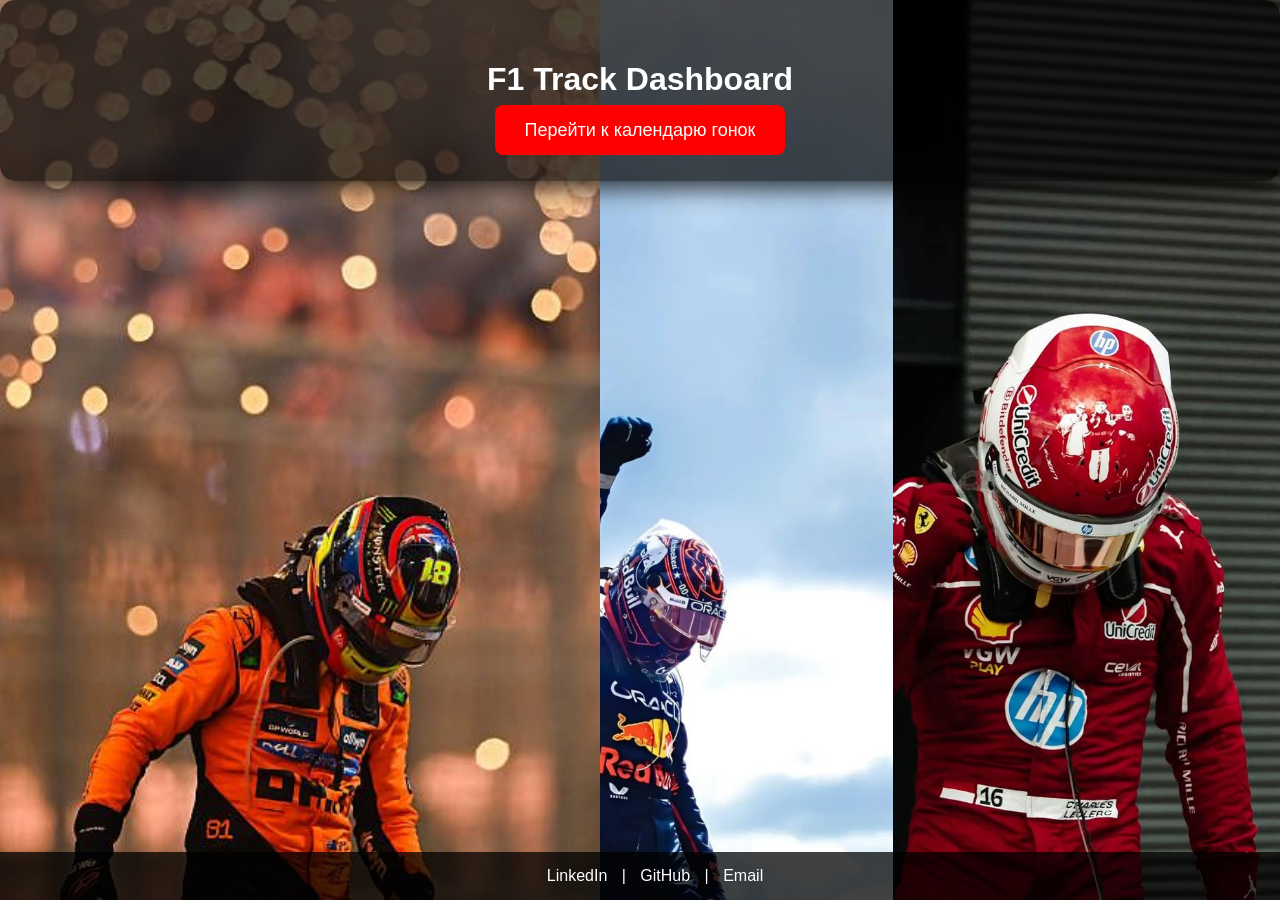
<file: index.html>
<!DOCTYPE html>
<html lang="ru">
<head>
<meta charset="UTF-8">
<meta name="viewport" content="width=device-width, initial-scale=1.0">
<title>F1 Dashboard</title>
<style>
body {
    margin: 0;
    padding: 0;
    height: 100vh;
    font-family: Arial, sans-serif;
    color: white;
    background-color: black;

    background-image: 
        url('images/background2.jpg'), 
        url('images/background.jpg'),  
        url('images/background3.jpg'); 

    background-position: 
        left center,   
        center center, 
        right center; 

    background-repeat: no-repeat;
    background-size: contain, contain, contain;
}





.main-box {
    background-color: rgba(0,0,0,0.7); /* полупрозрачный черный фон */
    padding: 40px 60px;
    border-radius: 15px;
    text-align: center;
    box-shadow: 0 8px 25px rgba(0, 0, 0, 0.76);
}


.center-button {
    padding: 15px 30px;
    font-size: 18px;
    background-color: red;
    border: none;
    border-radius: 8px;
    color: white;
    cursor: pointer;
    margin-top: 20px;
    text-decoration: none;
}

.center-button:hover {
    background-color: darkred;
}

/* Нижний бар с контактами */
.bottom-bar {
    width: 100%;
    background: rgba(0, 0, 0, 0.747);
    padding: 15px;
    text-align: center;
    position: fixed;
    bottom: 0;
    left: 0;
}

.bottom-bar a {
    color: white;
    text-decoration: none;
    margin: 0 10px;
}

.bottom-bar a:hover {
    text-decoration: underline;
}
</style>
</head>
<body>

<div class="main-box">
    <h1>F1 Track Dashboard</h1>
    <a class="center-button" href="races.html">Перейти к календарю гонок</a>
</div>

<div class="bottom-bar">
    <a href="https://www.linkedin.com/in/urazbaev-ali-1b7596292/" target="_blank">LinkedIn</a> |
    <a href="https://github.com/AlishkaI" target="_blank">GitHub</a> |
    <a href="aliurazbayev09@gmail.com">Email</a>
</div>

</body>
</html>
</file>
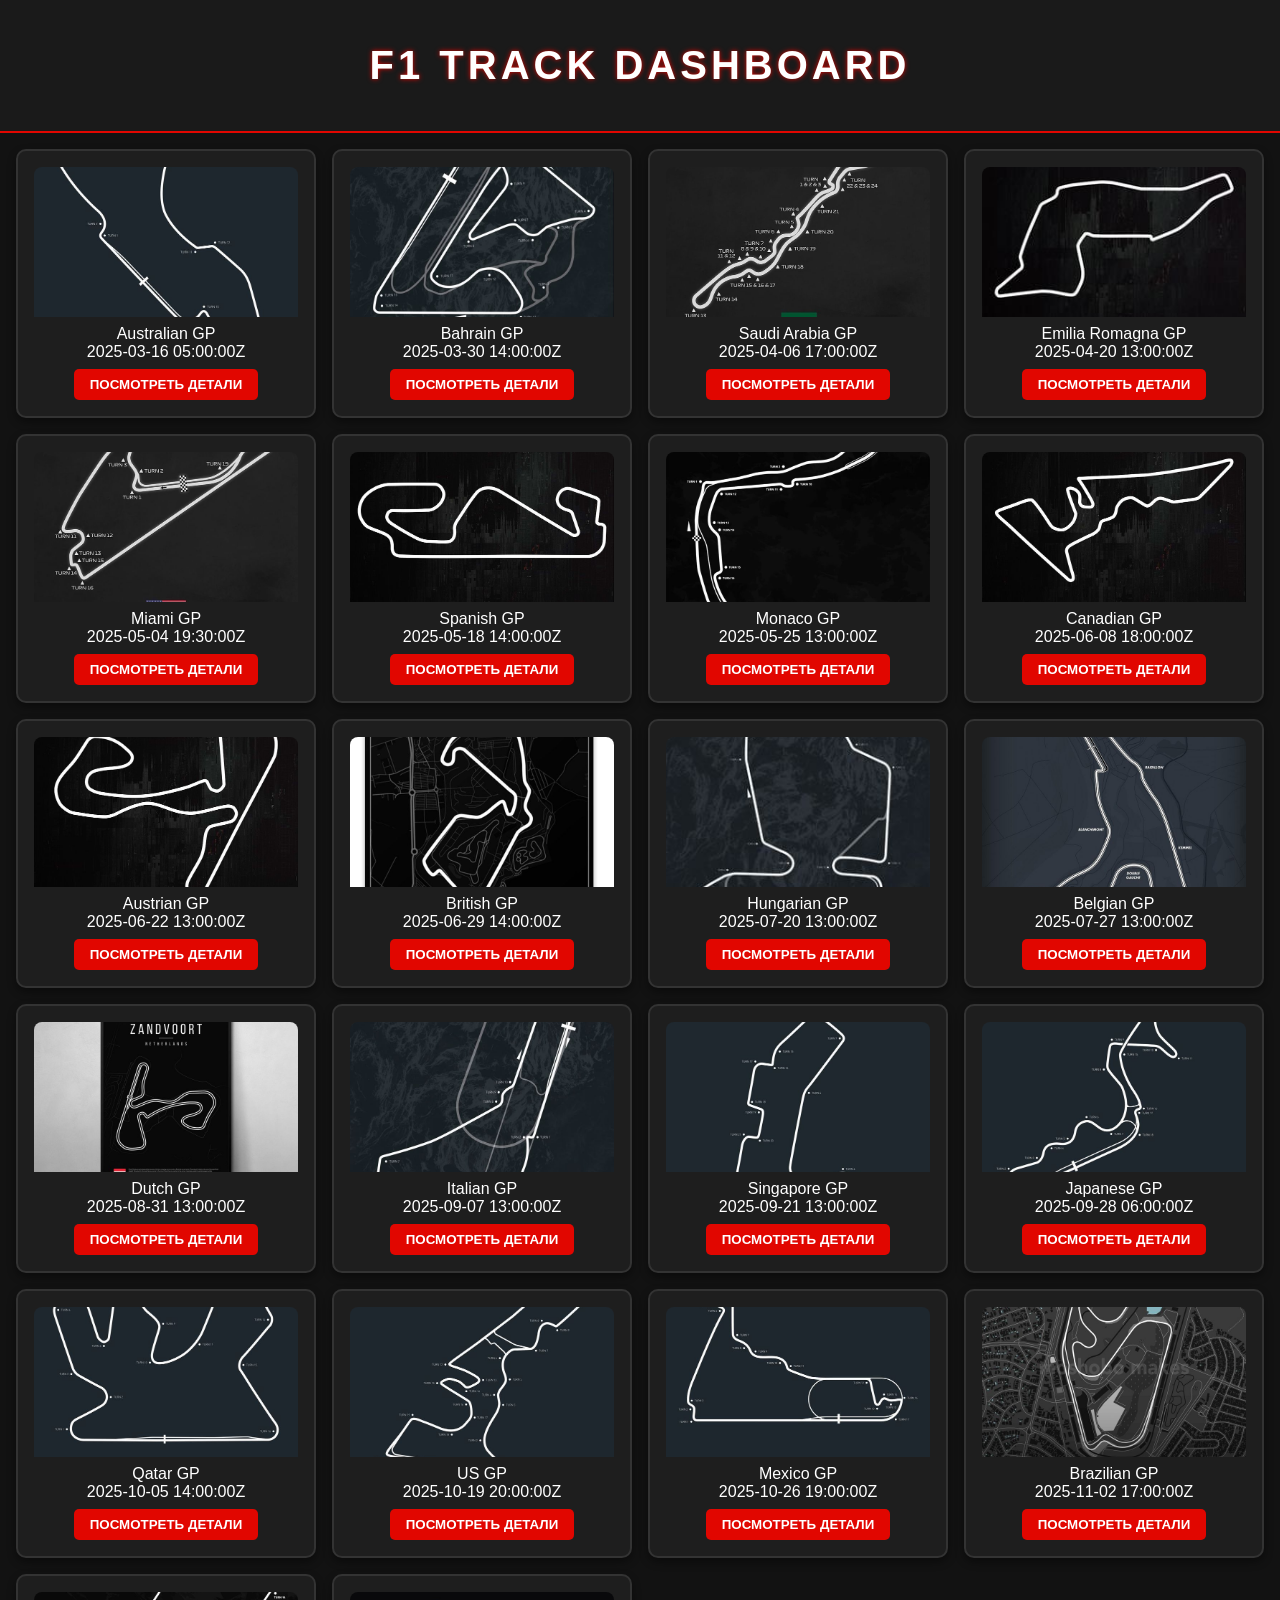
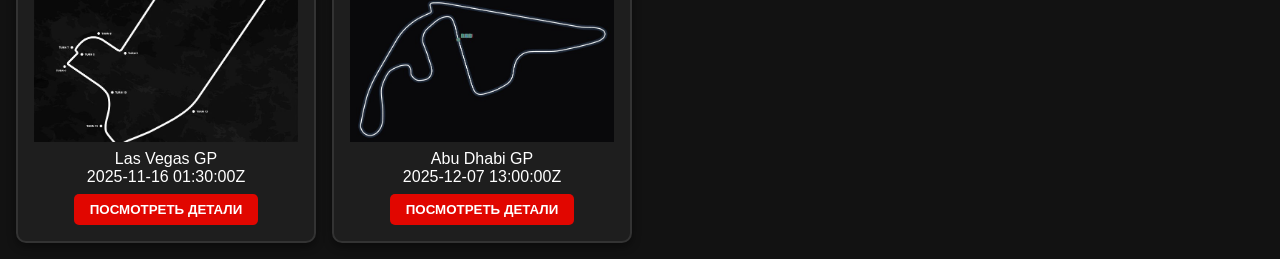
<file: races.html>
<!DOCTYPE html>
<html lang="ru">
<head>
<meta charset="UTF-8">
<meta name="viewport" content="width=device-width, initial-scale=1.0">
<title>F1 Track Dashboard</title>
<link rel="stylesheet" href="style.css">
</head>
<body>
<header>
  <h1>F1 Track Dashboard</h1>
</header>
<main id="races">
</main>

<script src="script.js"></script>
</body>
</html>
</file>
<file: style.css>
body {
  font-family: Arial, sans-serif;
  background: #121212;
  color: #fff;
  margin: 0;
  padding: 0;
}

header {
  text-align: center;
  padding: 1rem;
  background: #1a1a1a;
  border-bottom: 2px solid #e10600; /* Улучшено: F1 Red border */
}

h1 {
  font-family: 'RaceFont', sans-serif; /* Улучшено: Для агрессивной типографики */
  letter-spacing: 4px; /* Улучшено */
  text-transform: uppercase; /* Улучшено */
  color: #fff;
  font-size: 2.5rem; /* Улучшено */
  text-shadow: 0 0 5px #e10600; /* Улучшено: Свечение */
}

main {
  display: grid;
  grid-template-columns: repeat(auto-fill,minmax(250px,1fr));
  gap: 1rem;
  padding: 1rem;
}

.card {
  background: #1e1e1e;
  border-radius: 10px;
  overflow: hidden;
  display: flex;
  flex-direction: column;
  align-items: center;
  padding: 1rem;
  text-align: center;
  border: 2px solid #333; /* Улучшено */
  box-shadow: 0 4px 8px rgba(0, 0, 0, 0.4); /* Улучшено */
  transition: transform 0.3s ease, border-color 0.3s ease, box-shadow 0.3s ease; /* Улучшено */
}

.card:hover {
  transform: scale(1.03);
  border-color: #e10600; /* Улучшено: Красный при наведении */
  box-shadow: 0 6px 12px rgba(225, 6, 0, 0.5); /* Улучшено: Красная тень при наведении */
}

.card img {
  width: 100%;
  height: 150px;
  object-fit: cover;
  border-radius: 8px 8px 0 0; /* Улучшено */
  margin-bottom: 0.5rem;
}

.card button {
  margin-top: 0.5rem;
  padding: 0.5rem 1rem;
  background: #e10600; /* Улучшено: F1 Red */
  border: none;
  color: #fff;
  border-radius: 5px;
  cursor: pointer;
  font-weight: bold; /* Улучшено */
  text-transform: uppercase; /* Улучшено */
  transition: background 0.2s ease, box-shadow 0.2s ease; /* Улучшено */
}

.card button:hover {
  background: #ff2828; /* Улучшено */
  box-shadow: 0 0 10px rgba(255, 0, 0, 0.5); /* Улучшено */
}

.modal-backdrop {
  position: fixed;
  inset: 0;
  display: none;
  justify-content: center;
  align-items: center;
  background: rgba(0,0,0,0.8);
  z-index: 999;
}

.modal {
  background: #1f1f1f;
  border-radius: 10px;
  padding: 1rem;
  max-width: 700px;
  width: 90%;
  max-height: 90%;
  overflow-y: auto;
  border: 1px solid #e10600; /* Улучшено: Тонкая красная граница */
}

.modal img {
  width: 100%;
  border-radius: 8px;
  margin-bottom: 1rem;
}

.modal .header {
  display: flex;
  gap: 1rem;
  margin-bottom: 1rem;
}

.modal .header h2 {
  color: #e10600; /* Улучшено: Красный заголовок модального окна */
  margin-top: 0;
  margin-bottom: 0.5rem;
}

.modal .info {
  flex: 1;
}

.modal .blocks {
  display: flex;
  flex-direction: column;
  gap: 0.5rem;
}

.modal .block {
  background: #2a2a2a;
  padding: 0.75rem; /* Улучшено */
  border-radius: 5px;
  border-left: 4px solid #e10600; /* Улучшено: Красная полоса */
}





.close-btn {
  margin-top: 1rem;
  padding: 0.5rem 1rem;
  background: #e10600; /* Улучшено: F1 Red */
  border: none;
  color: #fff;
  border-radius: 5px;
  cursor: pointer;
  font-weight: bold; /* Улучшено */
  text-transform: uppercase; /* Улучшено */
  transition: background 0.2s ease, box-shadow 0.2s ease; /* Улучшено */
}

.close-btn:hover {
  background: #ff2828; /* Улучшено */
  box-shadow: 0 0 10px rgba(255, 0, 0, 0.5); /* Улучшено */
}
</file>
